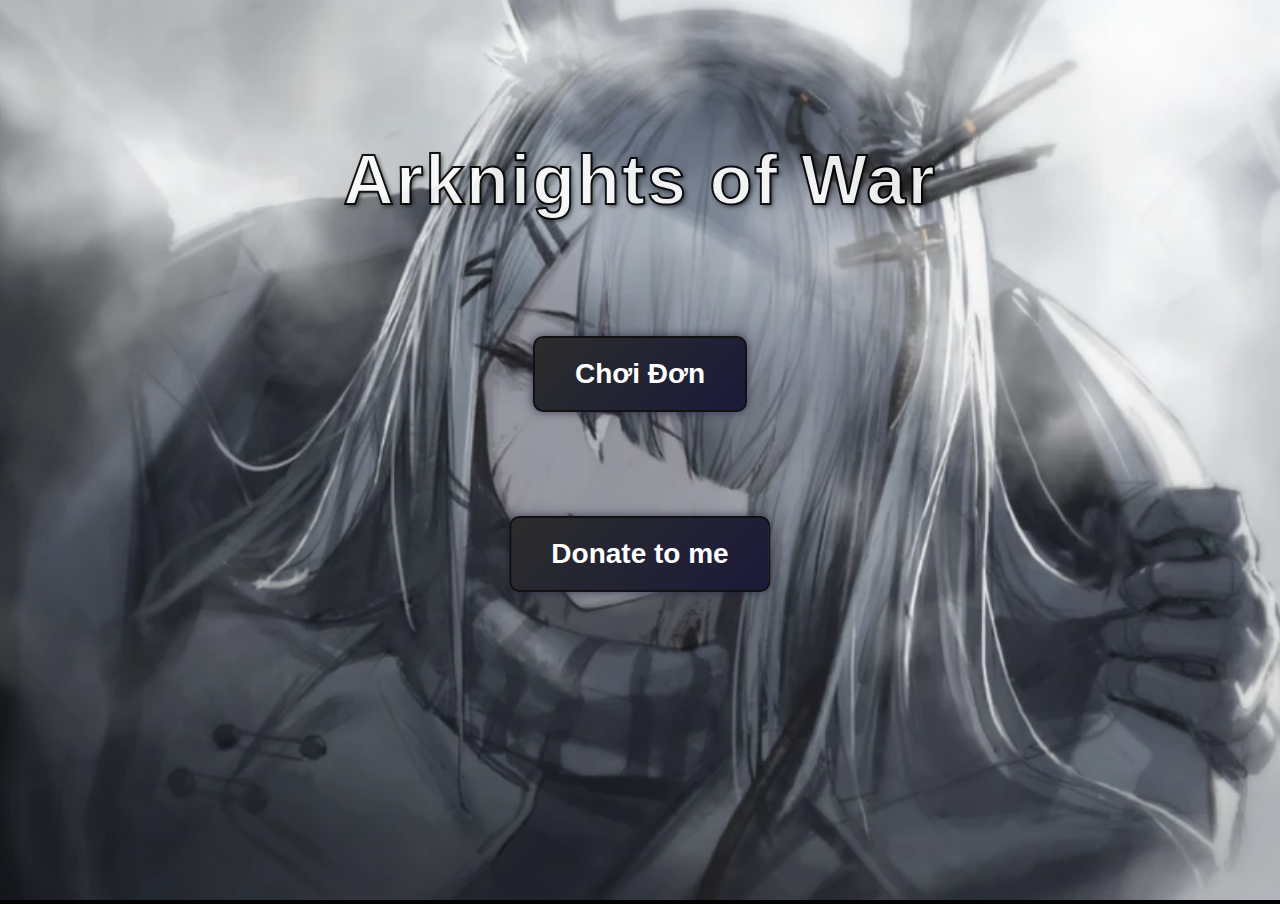
<file: index.html>
<!DOCTYPE html>
<html lang="vi">

<head>
    <meta charset="UTF-8">
    <meta name="viewport" content="width=device-width, initial-scale=1.0">
    <title>Arknights of War</title>
    <link rel="stylesheet" href="style.css">
</head>

<body>
    <div class="slideshow-container">
        <div class="slide fade">
            <img src="assets/images/FrostNova27s_Death_2.png" alt="Image 1">
        </div>
        <div class="slide fade">
            <img src="assets/images/Avg_60_i04.png" alt="Image 2">
        </div>
        <div class="slide fade">
            <img src="assets/images/Avg_60_i19_2.png" alt="Image 3">
        </div>
        <div class="text-overlay">Arknights of War</div>
        <button class="play-button" id="playButton">Chơi Đơn</button>
        <button class="donate" id="donate">Donate to me</button>
    </div>

    <div id="characterSelection" class="character-selection">
        <div class="character-container">
            <h2>Chọn Nhân Vật</h2>
            <div class="character-panel">
                <div class="character-list" id="characterList"></div>
                <div class="character-info">
                    <h3>Chọn một nhân vật để xem thông tin</h3>
                    <div class="info-content">
                        <h4 id="infoName"></h4>
                        <div class="info-section" id="infoStats"></div>
                        <div class="info-section" id="infoSkills"></div>
                        <div class="info-section" id="infoTalent"></div>
                        <div class="info-section" id="infoTrait"></div>
                    </div>
                </div>
            </div>
            <div class="selected-characters">
                <h3>Nhân vật đã chọn</h3>
                <div class="selected-list" id="selectedList"></div>
            </div>
            <div class="button-group">
                <button class="start-game-button" disabled>Bắt Đầu Trò Chơi</button>
                <button class="close-button" id="closeButton">Đóng</button>
            </div>
        </div>
    </div>

    <script type="module" src="main.js"></script>
    <script src="showslide.js"></script>
</body>

</html>
</file>
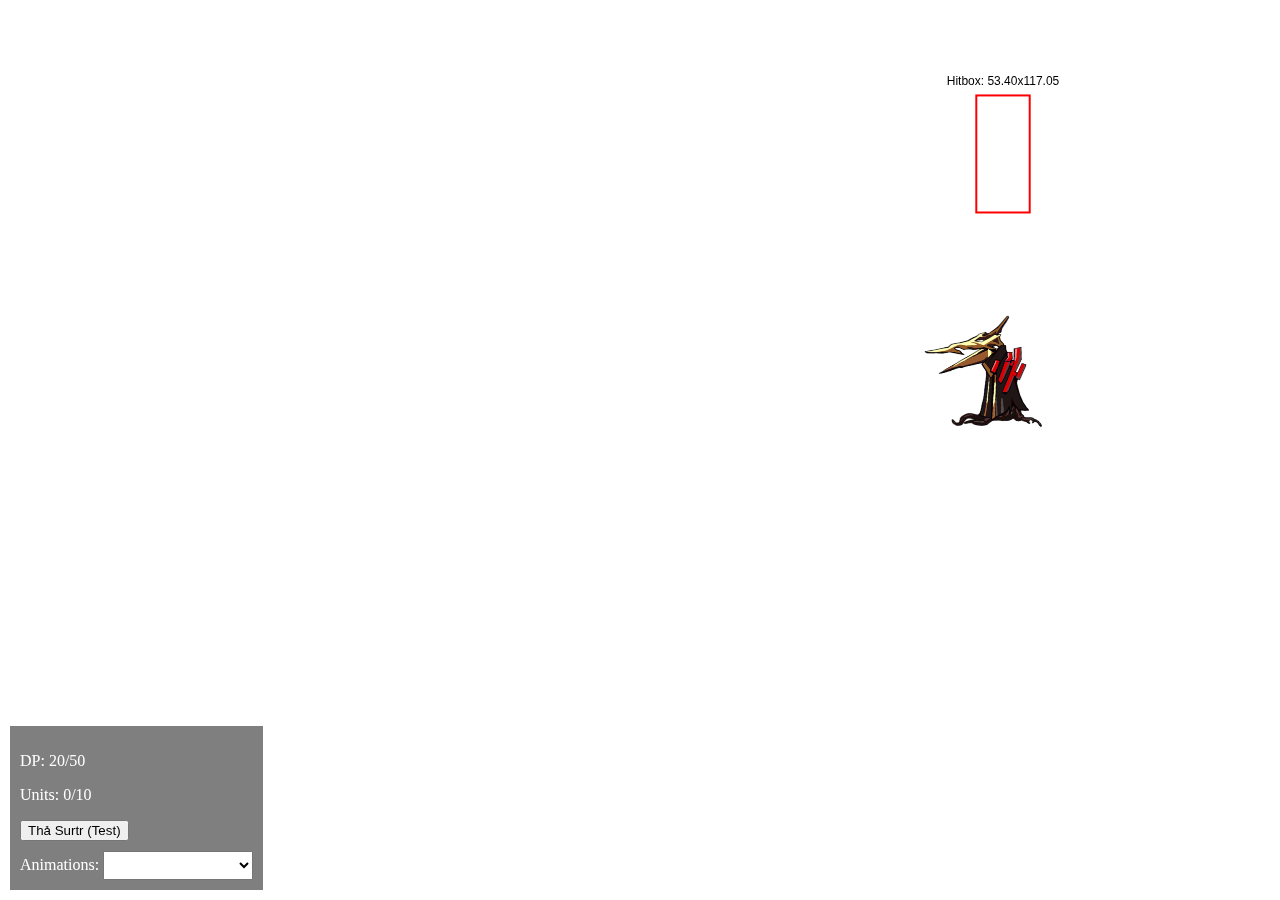
<file: demo.html>
<!DOCTYPE html>
<html lang="vi">
<head>
    <meta charset="UTF-8">
    <title>Demo Test Hitbox</title>
    <style>
        body {
            margin: 0;
            overflow: hidden;
            background-color: #fff; /* Background trắng */
        }
        canvas {
            position: absolute;
            top: 0;
            left: 0;
            width: 100%;
            height: 100%;
        }
        #backgroundCanvas {
            z-index: 1;
        }
        #canvas {
            z-index: 2;
        }
        #controls {
            position: absolute;
            bottom: 10px;
            left: 10px;
            z-index: 3;
            background: rgba(0, 0, 0, 0.5);
            padding: 10px;
            color: white;
            font-size: 16px;
        }
        #animationList {
            margin-top: 10px;
            max-height: 100px;
            overflow-y: auto;
        }
        #animationList select {
            width: 150px;
            padding: 5px;
        }
    </style>
</head>
<body>
    <canvas id="backgroundCanvas"></canvas>
    <canvas id="canvas"></canvas>
    <div id="controls">
        <p>DP: <span id="dpDisplay">20/50</span></p>
        <p>Units: <span id="unitDisplay">0/10</span></p>
        <button id="deployButton">Thả Surtr (Test)</button>
        <div id="animationList">
            <label>Animations: </label>
            <select id="animationSelect"></select>
        </div>
    </div>
    <script src="spine-webgl.js"></script> <!-- Điều chỉnh path nếu cần -->
    <script type="module" src="demo.js"></script>
</body>
</html>
</file>
<file: style.css>
body {
    margin: 0;
    padding: 0;
    height: 100vh;
    overflow: hidden;
    background-color: #000;
}

.slideshow-container {
    width: 100vw;
    height: 100vh;
    position: relative;
    margin: 0;
}

.slide {
    display: none;
    width: 100%;
    height: 100vh;
    position: absolute;
    top: 0;
    left: 0;
}

.slide img {
    width: 100%;
    height: 100%;
    object-fit: cover;
    object-position: center;
    -webkit-user-drag: none; /* Hỗ trợ trình duyệt WebKit */
    user-select: none; /* Ngăn chọn ảnh */
    pointer-events: auto; /* Đảm bảo ảnh vẫn có thể nhấp */
}

.fade {
    animation: fade 1.5s ease-in-out;
}

@keyframes fade {
    from {
        opacity: 0.4;
    }

    to {
        opacity: 1;
    }
}

.text-overlay {
    position: absolute;
    top: 20%;
    left: 50%;
    transform: translate(-50%, -50%);
    color: #fff;
    font-family: 'Montserrat', sans-serif;
    font-size: 70px;
    font-weight: bold;
    text-shadow: 2px 2px 4px rgba(0, 0, 0, 0.7);
    -webkit-text-stroke: 2px #000;
    letter-spacing: 2px;
    opacity: 0.9;
    animation: textFade 2s ease-in-out;
    text-align: center;
}

@keyframes textFade {
    from {
        opacity: 0;
        transform: translate(-50%, -30px);
    }

    to {
        opacity: 0.9;
        transform: translate(-50%, -50%);
    }
}

.play-button {
    position: absolute;
    bottom: 50%;
    left: 50%;
    transform: translate(-50%, -50%);
    padding: 20px 40px;
    font-size: 28px;
    font-weight: bold;
    font-family: 'Montserrat', sans-serif;
    color: #fff;
    background: linear-gradient(135deg, #2c2c2c, #1a1a3a);
    border: 2px solid #111;
    border-radius: 10px;
    cursor: pointer;
    box-shadow: 0 0 10px rgba(30, 30, 60, 0.7);
    transition: all 0.3s ease;
    animation: textFade 2s ease-in-out;
}

.play-button:hover {
    background: linear-gradient(135deg, #1a1a3a, #2c2c2c);
    box-shadow: 0 0 20px rgba(30, 30, 60, 1);
    transform: translate(-50%, -50%) scale(1.05);
}

.donate {
    position: absolute;
    bottom: 30%;
    left: 50%;
    transform: translate(-50%, -50%);
    padding: 20px 40px;
    font-size: 28px;
    font-weight: bold;
    font-family: 'Montserrat', sans-serif;
    color: #fff;
    background: linear-gradient(135deg, #2c2c2c, #1a1a3a);
    border: 2px solid #111;
    border-radius: 10px;
    cursor: pointer;
    box-shadow: 0 0 10px rgba(30, 30, 60, 0.7);
    transition: all 0.3s ease;
    animation: textFade 2s ease-in-out;
}

.donate:hover {
    background: linear-gradient(135deg, #1a1a3a, #2c2c2c);
    box-shadow: 0 0 20px rgba(30, 30, 60, 1);
    transform: translate(-50%, -50%) scale(1.05);
}

.character-selection {
    display: none;
    position: fixed;
    top: 0;
    left: 0;
    width: 100vw;
    height: 100vh;
    background-color: rgba(0, 0, 0, 0.8);
    justify-content: center;
    align-items: center;
    z-index: 10;
}

.character-container {
    background-color: #222;
    padding: 20px;
    border-radius: 10px;
    max-width: 900px;
    width: 90%;
    height: 80vh;
    display: flex;
    flex-direction: column;
    color: #fff;
}

.character-panel {
    display: flex;
    flex: 1;
    overflow: hidden;
    margin-bottom: 10px;
}

.character-list {
    width: 50%;
    overflow-y: auto;
    background-color: #333;
    padding: 10px;
    border-right: 2px solid #444;
    display: grid;
    grid-template-columns: repeat(3, 1fr);
    gap: 10px;
}

.character-list::-webkit-scrollbar {
    width: 8px;
}

.character-list::-webkit-scrollbar-thumb {
    background-color: #555;
    border-radius: 4px;
}

.character {
    display: flex;
    flex-direction: column;
    align-items: center;
    padding: 5px;
    cursor: pointer;
    border: 2px solid transparent;
    transition: all 0.3s;
    border-radius: 5px;
}

.character:hover {
    background-color: #444;
}

.character.selected {
    border-color: #ff416c;
    background-color: #555;
}

.character img {
    width: 100px;
    height: 100px;
    object-fit: cover;
    border-radius: 5px;
    margin-bottom: 5px;
    -webkit-user-drag: none; /* Hỗ trợ trình duyệt WebKit */
    user-select: none; /* Ngăn chọn ảnh */
    pointer-events: auto; /* Đảm bảo ảnh vẫn có thể nhấp */
}

.character p {
    font-size: 20px;
    font-family: 'Montserrat', sans-serif;
    margin: 0;
    text-align: center;
}

.character-info {
    width: 50%;
    padding: 15px;
    background-color: #2a2a2a;
    display: flex;
    flex-direction: column;
    align-items: center;
    justify-content: flex-start;
    position: relative;
    z-index: 1;
    overflow-y: auto;
    border-left: 2px solid #444;
}

.character-info::-webkit-scrollbar {
    width: 8px;
}

.character-info::-webkit-scrollbar-thumb {
    background-color: #555;
    border-radius: 4px;
}

.character-info h3 {
    font-size: 24px;
    margin: 0 0 15px;
    text-align: center;
    width: 100%;
    color: #ff416c;
}

.info-content {
    /* display: flex; */
    display: none;
    flex-direction: column;
    align-items: center;
    margin: 0;
    padding: 0;
    width: 100%;
    position: relative;
    top: 0;
}

.info-content h4 {
    font-size: 22px;
    margin: 0 0 10px;
    color: #fff;
    text-transform: uppercase;
    letter-spacing: 1px;
}

.info-section {
    width: 100%;
    margin-bottom: 15px;
    padding: 10px;
    background-color: #333;
    border-radius: 5px;
    box-shadow: 0 2px 5px rgba(0, 0, 0, 0.5);
}

.info-section h5 {
    font-size: 18px;
    margin: 0 0 8px;
    color: #ff416c;
    font-weight: bold;
}

.info-section ul {
    list-style: none;
    padding: 0;
    margin: 0;
}

.info-section ul li {
    font-size: 16px;
    line-height: 1.6;
    margin-bottom: 5px;
    color: #ddd;
}

.info-section p {
    font-size: 16px;
    line-height: 1.6;
    margin: 0;
    color: #ddd;
}

.info-section em {
    font-style: italic;
}

.info-section u {
    text-decoration: underline;
}

.info-section span {
    font-weight: bold;
}

.selected-characters {
    background-color: #333;
    padding: 10px;
    border-top: 2px solid #444;
    height: 80px;
    display: flex;
    flex-direction: column;
    justify-content: center;
    overflow: hidden;
    z-index: 0;
}

.selected-characters h3 {
    font-size: 18px;
    margin: 0 0 5px;
    text-align: center;
}

.selected-list {
    display: flex;
    justify-content: center;
    gap: 10px;
}

.selected-list img {
    width: 50px;
    height: 50px;
    object-fit: cover;
    border-radius: 5px;
    border: 2px solid #ff416c;
    -webkit-user-drag: none; /* Hỗ trợ trình duyệt WebKit */
    user-select: none; /* Ngăn chọn ảnh */
    pointer-events: auto; /* Đảm bảo ảnh vẫn có thể nhấp */
}

.button-group {
    display: flex;
    justify-content: center;
    gap: 10px;
    margin-top: 10px;
}

.start-game-button,
.close-button {
    padding: 10px 20px;
    font-size: 18px;
    border: none;
    border-radius: 5px;
    cursor: pointer;
    transition: background-color 0.3s;
    font-family: 'Montserrat', sans-serif;
}

.start-game-button {
    background-color: #4caf50;
    color: #fff;
}

.start-game-button:disabled {
    background-color: #777;
    cursor: not-allowed;
}

.start-game-button:hover:not(:disabled) {
    background-color: #388e3c;
}

.close-button {
    background-color: #f44336;
    color: #fff;
}

.close-button:hover {
    background-color: #d32f2f;
}
</file>
